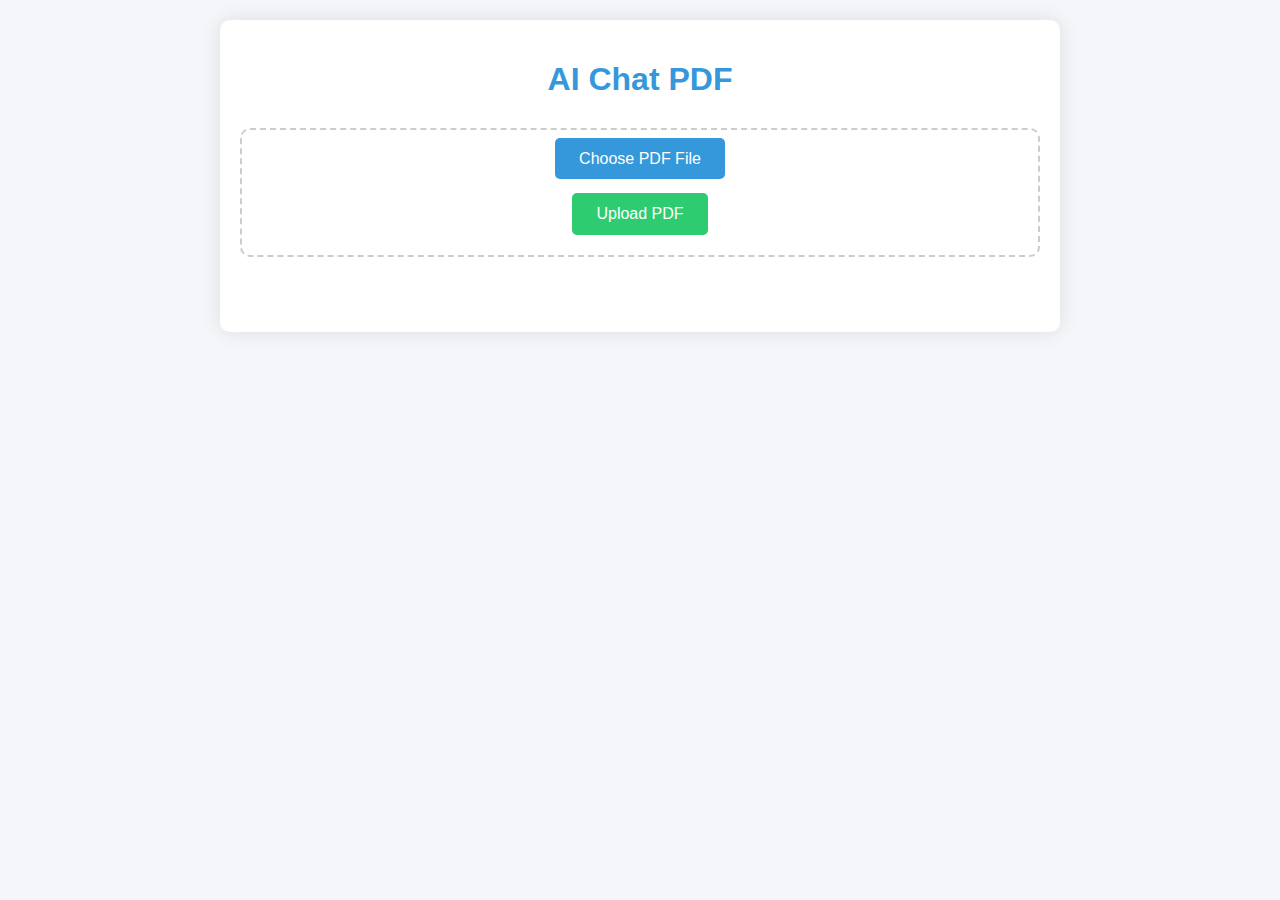
<file: templates/index.html>
<!DOCTYPE html>
<html>
<head>
    <title>AI Chat PDF</title>
    <meta name="viewport" content="width=device-width, initial-scale=1.0">
    <style>
        :root {
            --primary-color: #2c3e50;
            --secondary-color: #3498db;
            --accent-color: #e74c3c;
        }

        body {
            font-family: 'Segoe UI', Tahoma, Geneva, Verdana, sans-serif;
            margin: 0;
            padding: 20px;
            background: #f5f6fa;
            color: var(--primary-color);
        }

        .container {
            max-width: 800px;
            margin: 0 auto;
            padding: 20px;
            background: white;
            border-radius: 10px;
            box-shadow: 0 0 20px rgba(0,0,0,0.1);
        }

        h1 {
            color: var(--secondary-color);
            text-align: center;
            margin-bottom: 30px;
        }

        #uploadForm {
            text-align: center;
            padding: 20px;
            border: 2px dashed #ccc;
            border-radius: 10px;
            margin-bottom: 20px;
        }

        input[type="file"] {
            display: none;
        }

        .upload-btn {
            background: var(--secondary-color);
            color: white;
            padding: 12px 24px;
            border-radius: 5px;
            cursor: pointer;
            transition: all 0.3s ease;
        }

        .upload-btn:hover {
            background: #2980b9;
        }

        #status {
            margin: 15px 0;
            padding: 10px;
            border-radius: 5px;
        }

        #chatSection {
            margin-top: 30px;
            padding: 20px;
            border-radius: 10px;
            background: #f8f9fa;
        }

        .question-input {
            width: 100%;
            padding: 12px;
            margin: 10px 0;
            border: 1px solid #ddd;
            border-radius: 5px;
            font-size: 16px;
        }

        .ask-btn {
            background: var(--accent-color);
            color: white;
            padding: 12px 24px;
            border: none;
            border-radius: 5px;
            cursor: pointer;
            transition: all 0.3s ease;
        }

        .ask-btn:hover {
            background: #c0392b;
        }

        #answer-controls {
            margin: 20px 0;
            padding: 10px;
            background: #eee;
            border-radius: 5px;
        }

        #answer {
            margin-top: 20px;
            padding: 20px;
            border-radius: 5px;
            background: white;
            transition: all 0.3s ease;
        }

        .success { color: #27ae60; }
        .error { color: #e74c3c; }

        @media (max-width: 600px) {
            .container {
                padding: 10px;
            }
            
            body {
                padding: 10px;
            }
        }
    </style>
</head>
<body>
    <div class="container">
        <h1>AI Chat PDF</h1>
        
        <form id="uploadForm">
            <label class="upload-btn">
                Choose PDF File
                <input type="file" id="pdfFile" accept=".pdf" required>
            </label>
            <div id="fileName"></div>
            <!-- Add submit button -->
            <button type="submit" class="submit-btn">Upload PDF</button>
        </form>
        
        <style>
            .submit-btn {
                background: #2ecc71;
                color: white;
                padding: 12px 24px;
                border: none;
                border-radius: 5px;
                cursor: pointer;
                margin-top: 15px;
                transition: all 0.3s ease;
                font-size: 16px;
            }

            .submit-btn:hover {
                background: #27ae60;
                transform: translateY(-2px);
            }

            .submit-btn:disabled {
                background: #95a5a6;
                cursor: not-allowed;
            }

            #fileName {
                margin: 10px 0;
                color: #34495e;
            }
        </style>
        
        <script>
            // Add this to enable/disable submit button based on file selection
            fileInput.addEventListener('change', () => {
                const submitBtn = document.querySelector('.submit-btn');
                fileName.textContent = fileInput.files[0]?.name || '';
                submitBtn.disabled = !fileInput.files.length;
            });
        </script>
        <div id="status"></div>
        
        <div id="chatSection" style="display: none;">
            <div id="currentFile" style="margin-bottom: 15px;"></div>
            
            <input type="text" id="question" class="question-input" placeholder="Ask a question about the PDF">
            <button onclick="askQuestion()" class="ask-btn">Ask Question</button>
            
            <div id="answer-controls">
                <label>Font Size: 
                    <input type="range" id="fontSize" min="12" max="24" value="16">
                    <span id="fontSizeValue">16px</span>
                </label>
                <br>
                <label>Text Color: 
                    <input type="color" id="textColor" value="#2c3e50">
                </label>
            </div>
            
            <div id="answer"></div>
        </div>
    </div>

    <script>
        const uploadForm = document.getElementById('uploadForm');
        const fileInput = document.getElementById('pdfFile');
        const fileName = document.getElementById('fileName');
        const status = document.getElementById('status');
        const chatSection = document.getElementById('chatSection');
        const answer = document.getElementById('answer');

        // Font size control
        document.getElementById('fontSize').addEventListener('input', (e) => {
            const size = e.target.value;
            document.getElementById('fontSizeValue').textContent = size + 'px';
            answer.style.fontSize = size + 'px';
        });

        // Text color control
        document.getElementById('textColor').addEventListener('input', (e) => {
            answer.style.color = e.target.value;
        });

        fileInput.addEventListener('change', () => {
            fileName.textContent = fileInput.files[0]?.name || '';
        });

        uploadForm.onsubmit = async (e) => {
            e.preventDefault();
            status.textContent = 'Uploading...';
            status.className = '';
            
            const formData = new FormData();
            if (!fileInput.files.length) {
                status.textContent = 'Please select a PDF file';
                status.className = 'error';
                return;
            }

            formData.append('file', fileInput.files[0]);
            
            try {
                const response = await fetch('/upload', {
                    method: 'POST',
                    body: formData
                });
                
                const data = await response.json();
                
                if (response.ok) {
                    status.textContent = 'Upload successful!';
                    status.className = 'success';
                    chatSection.style.display = 'block';
                    document.getElementById('currentFile').textContent = `Current PDF: ${data.filename}`;
                } else {
                    status.textContent = `Upload failed: ${data.error || 'Unknown error'}`;
                    status.className = 'error';
                }
            } catch (error) {
                console.error('Upload error:', error);
                status.textContent = 'Error uploading file. Please try again.';
                status.className = 'error';
            }
        };

        async function askQuestion() {
            const question = document.getElementById('question').value;
            if (!question) {
                status.textContent = 'Please enter a question';
                status.className = 'error';
                return;
            }

            try {
                const response = await fetch('/query', {
                    method: 'POST',
                    headers: {
                        'Content-Type': 'application/json'
                    },
                    body: JSON.stringify({ question })
                });
                
                const data = await response.json();
                if (response.ok) {
                    answer.innerHTML = `<p><strong>Answer:</strong> ${data.answer}</p>`;
                } else {
                    status.textContent = data.error || 'Query failed';
                    status.className = 'error';
                }
            } catch (error) {
                console.error('Query error:', error);
                status.textContent = 'Error processing question';
                status.className = 'error';
            }
        }

        // Cleanup on page unload
        window.addEventListener('beforeunload', () => {
            fetch('/cleanup', { 
                method: 'POST',
                keepalive: true 
            }).catch(console.error);
        });
    </script>
</body>
</html>
</file>
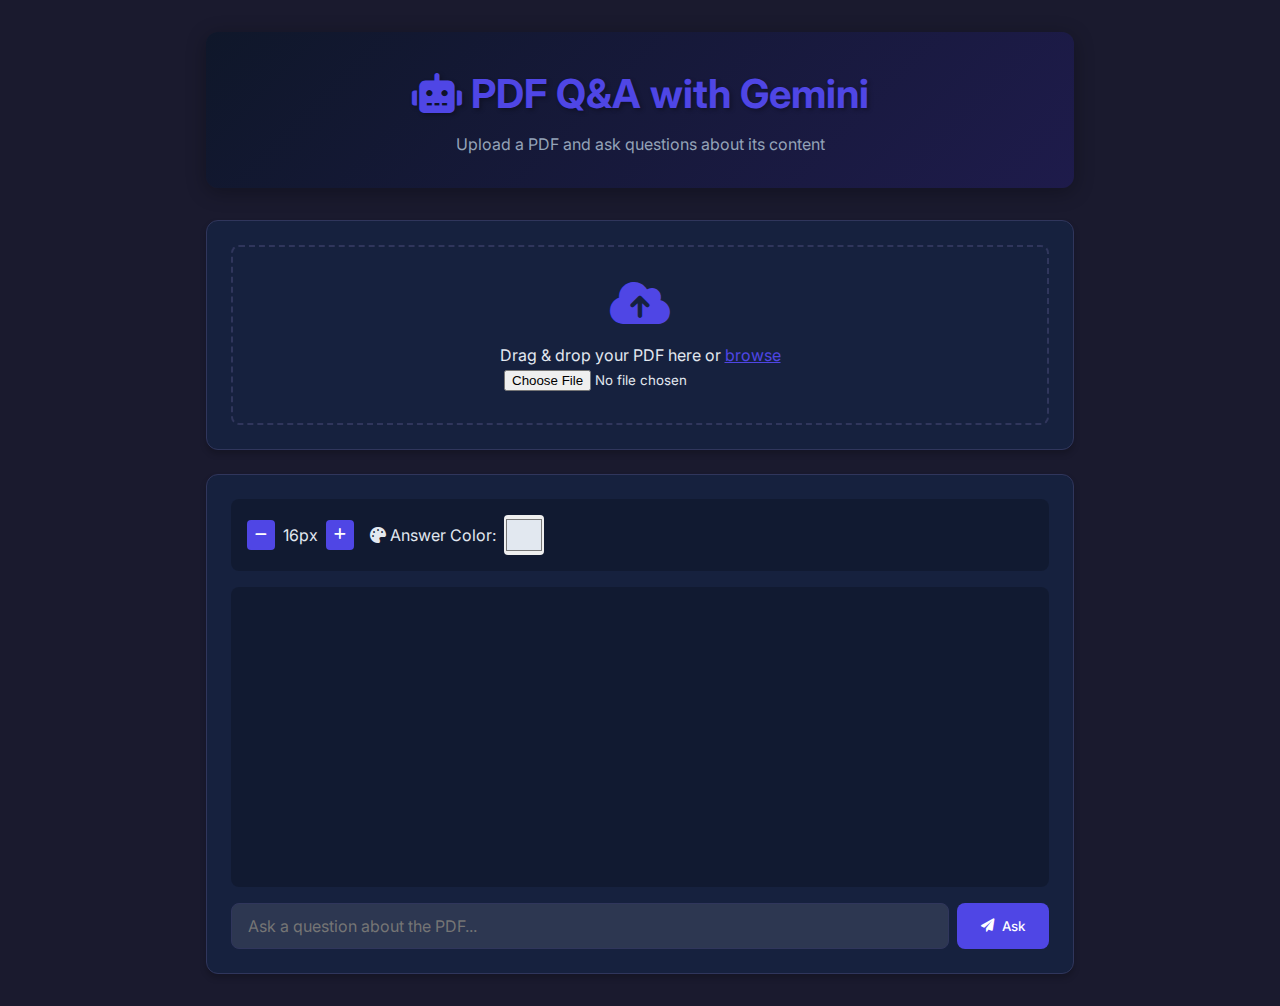
<file: templates/first.html>
<!DOCTYPE html>
<html lang="en">
<head>
    <meta charset="UTF-8">
    <meta name="viewport" content="width=device-width, initial-scale=1.0">
    <title>PDF Q&A with Gemini</title>
    <link href="https://fonts.googleapis.com/css2?family=Inter:wght@400;500;600&display=swap" rel="stylesheet">
    <link rel="stylesheet" href="https://cdnjs.cloudflare.com/ajax/libs/font-awesome/6.0.0/css/all.min.css">
    <style>
        :root {
            --primary-color: #4F46E5;
            --primary-hover: #4338CA;
            --bg-color: #1a1a2e;
            --card-bg: #16213e;
            --text-color: #e2e8f0;
            --border-color: #30365c;
            --success-color: #10B981;
            --error-color: #EF4444;
            --font-size: 16px;
        }

        * {
            margin: 0;
            padding: 0;
            box-sizing: border-box;
            font-family: 'Inter', sans-serif;
        }

        body {
            background-color: var(--bg-color);
            color: var(--text-color);
            line-height: 1.5;
            font-size: var(--font-size);
        }

        .container {
            max-width: 900px;
            margin: 2rem auto;
            padding: 0 1rem;
        }

        .header {
            text-align: center;
            margin-bottom: 2rem;
            padding: 2rem;
            background: linear-gradient(135deg, #0f172a 0%, #1e1b4b 100%);
            border-radius: 12px;
            box-shadow: 0 4px 20px rgba(0, 0, 0, 0.3);
        }

        .header h1 {
            color: var(--primary-color);
            font-size: 2.5rem;
            margin-bottom: 0.5rem;
            text-shadow: 2px 2px 4px rgba(0, 0, 0, 0.3);
        }

        .header p {
            color: #94a3b8;
        }

        .card {
            background: var(--card-bg);
            border-radius: 12px;
            padding: 1.5rem;
            box-shadow: 0 4px 6px rgba(0, 0, 0, 0.2);
            margin-bottom: 1.5rem;
            border: 1px solid var(--border-color);
        }

        .upload-zone {
            border: 2px dashed var(--border-color);
            border-radius: 8px;
            padding: 2rem;
            text-align: center;
            cursor: pointer;
            transition: all 0.3s ease;
        }

        .upload-zone:hover {
            border-color: var(--primary-color);
            background-color: rgba(79, 70, 229, 0.1);
        }

        .upload-zone.drag-over {
            border-color: var(--primary-color);
            background-color: rgba(79, 70, 229, 0.2);
        }

        .controls {
            display: flex;
            gap: 1rem;
            margin-bottom: 1rem;
            flex-wrap: wrap;
            align-items: center;
            background: rgba(0, 0, 0, 0.2);
            padding: 1rem;
            border-radius: 8px;
        }

        .font-controls {
            display: flex;
            gap: 0.5rem;
            align-items: center;
        }

        .control-btn {
            padding: 0.5rem;
            border: none;
            border-radius: 4px;
            background: var(--primary-color);
            color: white;
            cursor: pointer;
            transition: all 0.3s ease;
            display: flex;
            align-items: center;
            gap: 0.5rem;
        }

        .control-btn:hover {
            background: var(--primary-hover);
        }

        .color-picker {
            display: flex;
            align-items: center;
            gap: 0.5rem;
        }

        .color-picker input[type="color"] {
            border: none;
            width: 40px;
            height: 40px;
            border-radius: 4px;
            cursor: pointer;
        }

        .chat-container {
            display: flex;
            flex-direction: column;
            gap: 1rem;
            margin-top: 1rem;
            min-height: 300px;
            max-height: 500px;
            overflow-y: auto;
            padding: 1rem;
            background: rgba(0, 0, 0, 0.2);
            border-radius: 8px;
        }

        .message {
            padding: 1rem;
            border-radius: 8px;
            max-width: 80%;
            animation: fadeIn 0.3s ease;
        }

        @keyframes fadeIn {
            from { opacity: 0; transform: translateY(10px); }
            to { opacity: 1; transform: translateY(0); }
        }

        .user-message {
            background-color: var(--primary-color);
            color: white;
            align-self: flex-end;
        }

        .bot-message {
            background-color: rgba(255, 255, 255, 0.1);
            color: var(--text-color);
            align-self: flex-start;
        }

        .input-group {
            display: flex;
            gap: 0.5rem;
            margin-top: 1rem;
            position: relative;
        }

        input[type="text"] {
            flex: 1;
            padding: 0.75rem 1rem;
            border: 1px solid var(--border-color);
            border-radius: 8px;
            font-size: 1rem;
            background: rgba(255, 255, 255, 0.1);
            color: var(--text-color);
            transition: all 0.3s ease;
        }

        input[type="text"]:focus {
            outline: none;
            border-color: var(--primary-color);
            box-shadow: 0 0 0 3px rgba(79, 70, 229, 0.3);
        }

        .btn {
            padding: 0.75rem 1.5rem;
            border: none;
            border-radius: 8px;
            font-weight: 500;
            cursor: pointer;
            transition: all 0.3s ease;
            display: flex;
            align-items: center;
            gap: 0.5rem;
        }

        .btn-primary {
            background-color: var(--primary-color);
            color: white;
        }

        .btn-primary:hover {
            background-color: var(--primary-hover);
            transform: translateY(-1px);
        }

        .btn-primary:active {
            transform: translateY(0);
        }

        .status {
            margin-top: 1rem;
            padding: 0.75rem;
            border-radius: 8px;
            text-align: center;
        }

        .status.success {
            background-color: rgba(16, 185, 129, 0.2);
            color: var(--success-color);
        }

        .status.error {
            background-color: rgba(239, 68, 68, 0.2);
            color: var(--error-color);
        }

        .typing-indicator {
            display: flex;
            gap: 0.5rem;
            padding: 1rem;
            background-color: rgba(255, 255, 255, 0.1);
            border-radius: 8px;
            align-self: flex-start;
            align-items: center;
        }

        .typing-icon {
            font-size: 1.5rem;
            color: var(--primary-color);
            animation: pulse 1s infinite;
        }

        @keyframes pulse {
            0% { opacity: 1; }
            50% { opacity: 0.4; }
            100% { opacity: 1; }
        }

        @media (max-width: 640px) {
            .container { margin: 1rem auto; }
            .header h1 { font-size: 2rem; }
            .message { max-width: 90%; }
            .controls { flex-direction: column; }
        }
    </style>
</head>
<body>
    <div class="container">
        <header class="header">
            <h1><i class="fas fa-robot"></i> PDF Q&A with Gemini</h1>
            <p>Upload a PDF and ask questions about its content</p>
        </header>

        <div class="card">
            <div class="upload-zone" id="uploadZone">
                <i class="fas fa-cloud-upload-alt fa-3x" style="color: var(--primary-color); margin-bottom: 1rem;"></i>
                <p>Drag & drop your PDF here or <span style="color: var(--primary-color); text-decoration: underline;">browse</span></p>
                <input type="file" id="fileInput" class="file-input" accept=".pdf">
            </div>
            <div id="uploadStatus" class="status" style="display: none;"></div>
        </div>

        <div class="card">
            <div class="controls">
                <div class="font-controls">
                    <button class="control-btn" onclick="changeFontSize('decrease')">
                        <i class="fas fa-minus"></i>
                    </button>
                    <span id="fontSizeDisplay">16px</span>
                    <button class="control-btn" onclick="changeFontSize('increase')">
                        <i class="fas fa-plus"></i>
                    </button>
                </div>
                <div class="color-picker">
                    <label for="textColor"><i class="fas fa-palette"></i> Answer Color:</label>
                    <input type="color" id="textColor" value="#e2e8f0" onchange="changeTextColor(this.value)">
                </div>
            </div>

            <div id="chatContainer" class="chat-container">
                <!-- Chat messages will be inserted here -->
            </div>
            <div class="input-group">
                <input type="text" id="questionInput" placeholder="Ask a question about the PDF..." disabled>
                <button id="askButton" class="btn btn-primary" disabled>
                    <i class="fas fa-paper-plane"></i> Ask
                </button>
            </div>
        </div>
    </div>

    <script>
        const SERVER_URL = 'http://127.0.0.1:5000';
        const uploadZone = document.getElementById('uploadZone');
        const fileInput = document.getElementById('fileInput');
        const uploadStatus = document.getElementById('uploadStatus');
        const chatContainer = document.getElementById('chatContainer');
        const questionInput = document.getElementById('questionInput');
        const askButton = document.getElementById('askButton');
        let pdfUploaded = false;
        let currentFontSize = 16;

        function changeFontSize(action) {
            if (action === 'increase') {
                currentFontSize = Math.min(currentFontSize + 2, 24);
            } else {
                currentFontSize = Math.max(currentFontSize - 2, 12);
            }
            document.documentElement.style.setProperty('--font-size', `${currentFontSize}px`);
            document.getElementById('fontSizeDisplay').textContent = `${currentFontSize}px`;
        }

        function changeTextColor(color) {
            const botMessages = document.querySelectorAll('.bot-message');
            botMessages.forEach(msg => msg.style.color = color);
        }

        // Drag and drop handlers
        ['dragenter', 'dragover', 'dragleave', 'drop'].forEach(eventName => {
            uploadZone.addEventListener(eventName, preventDefaults, false);
        });

        function preventDefaults(e) {
            e.preventDefault();
            e.stopPropagation();
        }

        ['dragenter', 'dragover'].forEach(eventName => {
            uploadZone.addEventListener(eventName, () => {
                uploadZone.classList.add('drag-over');
            });
        });

        ['dragleave', 'drop'].forEach(eventName => {
            uploadZone.addEventListener(eventName, () => {
                uploadZone.classList.remove('drag-over');
            });
        });

        uploadZone.addEventListener('drop', handleDrop);
        uploadZone.addEventListener('click', () => fileInput.click());
        fileInput.addEventListener('change', handleFileSelect);

        function handleDrop(e) {
            const dt = e.dataTransfer;
            const files = dt.files;
            handleFiles(files);
        }

        function handleFileSelect(e) {
            const files = e.target.files;
            handleFiles(files);
        }

        async function handleFiles(files) {
            if (files.length === 0) return;
            
            const file = files[0];
            if (!file.type.includes('pdf')) {
                showStatus('Please upload a PDF file', 'error');
                return;
            }

            showStatus('Uploading and processing PDF...', 'info');
            const formData = new FormData();
            formData.append('file', file);

            try {
                const response = await fetch(`${SERVER_URL}/upload`, {
                    method: 'POST',
                    body: formData
                });

                const result = await response.json();
                if (response.ok) {
                    showStatus('PDF uploaded successfully!', 'success');
                    pdfUploaded = true;
                    questionInput.disabled = false;
                    askButton.disabled = false;
                    addBotMessage('Hi! I\'ve processed your PDF. What would you like to know about it?');
                } else {
                    showStatus(result.error || 'Upload failed', 'error');
                }
            } catch (error) {
                showStatus('Error uploading file: ' + error.message, 'error');
            }
        }

        function showStatus(message, type) {
            uploadStatus.textContent = message;
            uploadStatus.className = `status ${type}`;
            uploadStatus.style.display = 'block';
        }

        function addMessage(content, isUser) {
            const messageDiv = document.createElement('div');
            messageDiv.className = `message ${isUser ? 'user-message' : 'bot-message'}`;
            messageDiv.textContent = content;
            if (!isUser) {
                messageDiv.style.color = document.getElementById('textColor').value;
            }
            chatContainer.appendChild(messageDiv);
            chatContainer.scrollTop = chatContainer.scrollHeight;
        }

        function addBotMessage(content) {
            addMessage(content, false);
        }

        function addUserMessage(content) {
            addMessage(content, true);
        }

        function showTypingIndicator() {
            const indicator = document.createElement('div');
            indicator.className = 'typing-indicator';
            indicator.innerHTML = '<i class="fas fa-robot typing-icon"></i> AI is thinking...';
            indicator.id = 'typingIndicator';
            chatContainer.appendChild(indicator);
            chatContainer.scrollTop = chatContainer.scrollHeight;
        }

        function removeTypingIndicator() {
            const indicator = document.getElementById('typingIndicator');
            if (indicator) {
                indicator.remove();
            }
        }

        askButton.addEventListener('click', async () => {
            const question = questionInput.value.trim();
            if (!question) return;

            addUserMessage(question);
            questionInput.value = '';
            showTypingIndicator();

            try {
                const response = await fetch(`${SERVER_URL}/query`, {
                    method: 'POST',
                    headers: {
                        'Content-Type': 'application/json'
                    },
                    body: JSON.stringify({ question })
                });

                const result = await response.json();
                removeTypingIndicator();
                
                if (response.ok) {
                    addBotMessage(result.answer);
                } else {
                    addBotMessage('Sorry, I encountered an error: ' + result.error);
                }
            } catch (error) {
                removeTypingIndicator();
                addBotMessage('Sorry, I encountered an error: ' + error.message);
            }
        });

        questionInput.addEventListener('keypress', (e) => {
            if (e.key === 'Enter') {
                askButton.click();
            }
        });
    </script>
</body>
</html>
</file>
